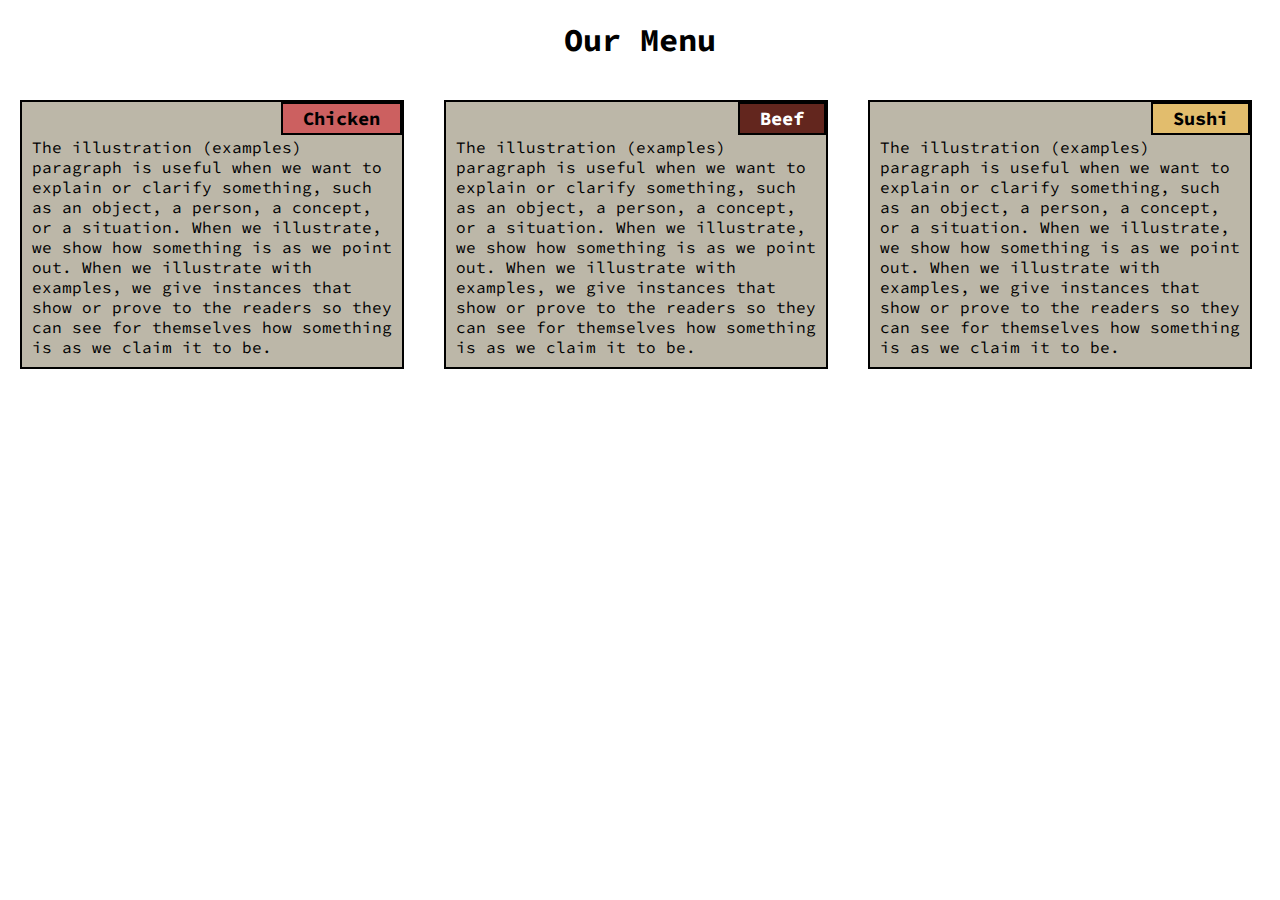
<file: index.html>
<!DOCTYPE html>
<html lang="en">
<head>
   
    <link rel="stylesheet" type="text/css" href="./css//index.css">
    <link href="https://fonts.googleapis.com/css2?family=Source+Code+Pro:ital,wght@0,400;1,300&display=swap" rel="stylesheet">
      
  <meta charset="UTF-8">
  <meta name="viewport" content="width=device-width, initial-scale=1.0">
  <meta http-equiv="X-UA-Compatible" content="ie=edge">
  <title>Our Menu</title>
</head>
<body>
    <h1>Our Menu</h1>
    <section class="section">
        <div class="para">
            <h3 class="head head1">Chicken</h3>
            <p class="p1">The illustration (examples) paragraph is useful when we want to explain or clarify something, such as an object, a person, a concept, or a situation. When we illustrate, we show how something is as we point out. When we illustrate with examples, we give instances that show or prove to the readers so they can see for themselves how something is as we claim it to be.</p> 
         </div>
         <div class="para">
             <h3 class="head head2">Beef</h3>
             <p class="p1">The illustration (examples) paragraph is useful when we want to explain or clarify something, such as an object, a person, a concept, or a situation. When we illustrate, we show how something is as we point out. When we illustrate with examples, we give instances that show or prove to the readers so they can see for themselves how something is as we claim it to be.</p> 
          </div>
          <div class="para para3">
             <h3 class="head head3">Sushi</h3>
             <p class="p1">The illustration (examples) paragraph is useful when we want to explain or clarify something, such as an object, a person, a concept, or a situation. When we illustrate, we show how something is as we point out. When we illustrate with examples, we give instances that show or prove to the readers so they can see for themselves how something is as we claim it to be.</p> 
          </div>
    </section>
</body>
</html>
</file>
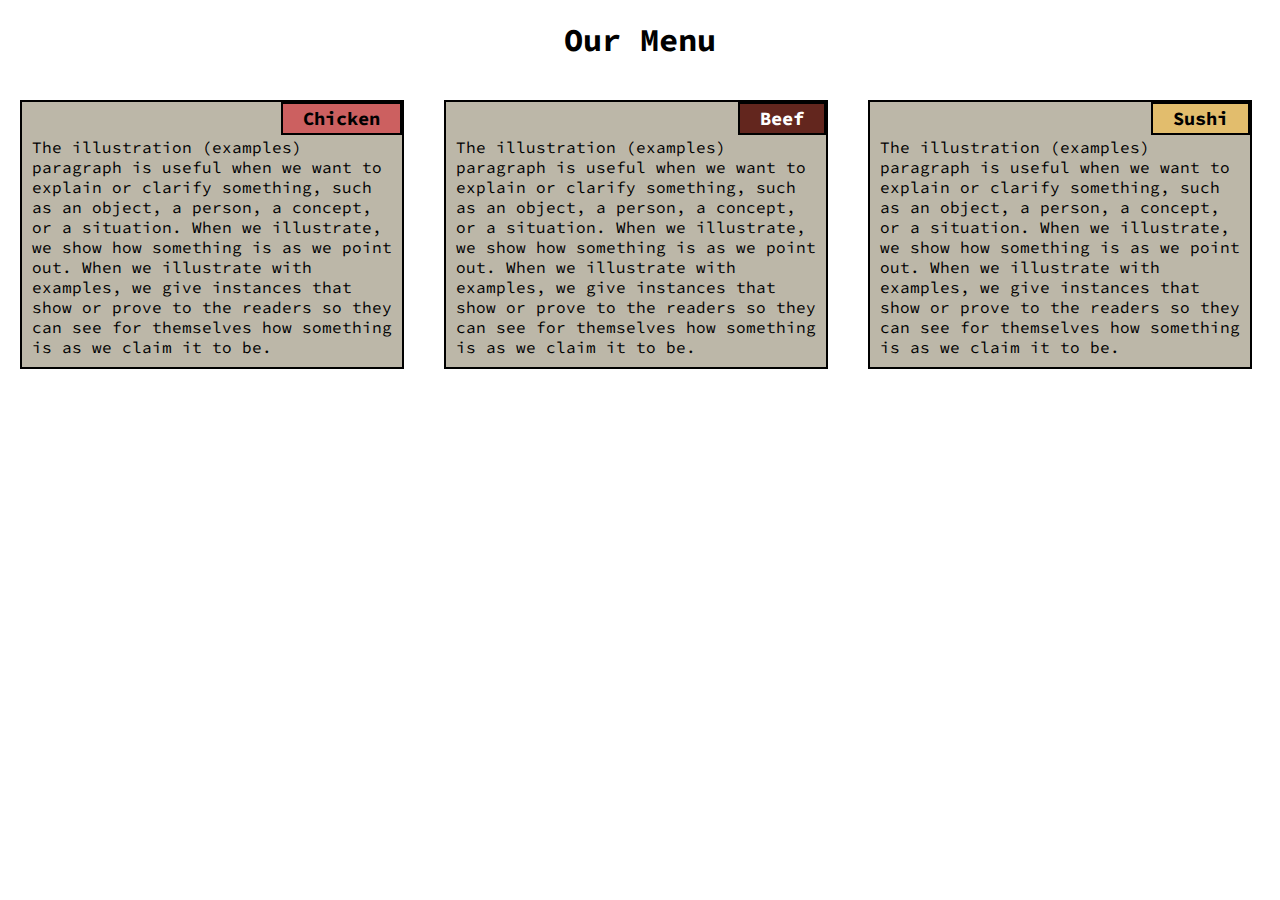
<file: docs/index.html>
<!DOCTYPE html>
<html lang="en">
<head>
   
    <link rel="stylesheet" type="text/css" href="./index.css">
    <link href="https://fonts.googleapis.com/css2?family=Source+Code+Pro:ital,wght@0,400;1,300&display=swap" rel="stylesheet">
      
  <meta charset="UTF-8">
  <meta name="viewport" content="width=device-width, initial-scale=1.0">
  <meta http-equiv="X-UA-Compatible" content="ie=edge">
  <title>Our Menu</title>
</head>
<body>
    <h1>Our Menu</h1>
    <section class="section">
        <div class="para">
            <h3 class="head head1">Chicken</h3>
            <p class="p1">The illustration (examples) paragraph is useful when we want to explain or clarify something, such as an object, a person, a concept, or a situation. When we illustrate, we show how something is as we point out. When we illustrate with examples, we give instances that show or prove to the readers so they can see for themselves how something is as we claim it to be.</p> 
         </div>
         <div class="para">
             <h3 class="head head2">Beef</h3>
             <p class="p1">The illustration (examples) paragraph is useful when we want to explain or clarify something, such as an object, a person, a concept, or a situation. When we illustrate, we show how something is as we point out. When we illustrate with examples, we give instances that show or prove to the readers so they can see for themselves how something is as we claim it to be.</p> 
          </div>
          <div class="para para3">
             <h3 class="head head3">Sushi</h3>
             <p class="p1">The illustration (examples) paragraph is useful when we want to explain or clarify something, such as an object, a person, a concept, or a situation. When we illustrate, we show how something is as we point out. When we illustrate with examples, we give instances that show or prove to the readers so they can see for themselves how something is as we claim it to be.</p> 
          </div>
    </section>
</body>
</html>
</file>
<file: css/index.css>
*{
    padding: 0;
    margin: 0;
    box-sizing: border-box;
}
html{
    font-family: 'Source Code Pro', monospace;
    font-size: 16px;
}
h1{
    text-align: center;
    padding: 20px 0px;
}
.section{
    display: flex;
    flex-direction: row;
}
.para{
    position: relative;
    background-color: rgba(177, 171, 154, 0.863);
    max-width: 30%;
    margin: 20px;
    padding: 10px;
    border: 2px solid black;
}
.head{
    position: absolute;
    top: 0;
    right: 0;
    padding: 3px 20px;
    border: 2px solid black;
}
.head1{
    background-color: rgb(204, 96, 96);
}
.head2{
    color: #fff;
    background-color: rgb(99, 38, 30);
}
.head3{
    background-color: rgb(226, 189, 109);
}
.p1{
    margin-top: 25px;
}

@media only screen and (max-width: 991.5px) {
    .section{
        display: flex;
        flex-direction: row;
        flex-wrap: wrap;
        justify-content: center;
    }
    .para{
        max-width: 40%;
    }
    .para3{
        max-width: 85%;
    }
}
@media only screen and (max-width: 767.5px) {
    .section{
        display: flex;
        flex-direction: row;
        flex-wrap: wrap;
        justify-content: center;
    }
    .para{
        max-width: 80%;
    }
    .para3{
        max-width: 80%;
    }
}
</file>
<file: docs/index.css>
*{
    padding: 0;
    margin: 0;
    box-sizing: border-box;
}
html{
    font-family: 'Source Code Pro', monospace;
    font-size: 16px;
}
h1{
    text-align: center;
    padding: 20px 0px;
}
.section{
    display: flex;
    flex-direction: row;
}
.para{
    position: relative;
    background-color: rgba(177, 171, 154, 0.863);
    max-width: 30%;
    margin: 20px;
    padding: 10px;
    border: 2px solid black;
}
.head{
    position: absolute;
    top: 0;
    right: 0;
    padding: 3px 20px;
    border: 2px solid black;
}
.head1{
    background-color: rgb(204, 96, 96);
}
.head2{
    color: #fff;
    background-color: rgb(99, 38, 30);
}
.head3{
    background-color: rgb(226, 189, 109);
}
.p1{
    margin-top: 25px;
}

@media only screen and (max-width: 991.5px) {
    .section{
        display: flex;
        flex-direction: row;
        flex-wrap: wrap;
        justify-content: center;
    }
    .para{
        max-width: 40%;
    }
    .para3{
        max-width: 85%;
    }
}
@media only screen and (max-width: 767.5px) {
    .section{
        display: flex;
        flex-direction: row;
        flex-wrap: wrap;
        justify-content: center;
    }
    .para{
        max-width: 80%;
    }
    .para3{
        max-width: 80%;
    }
}
</file>
